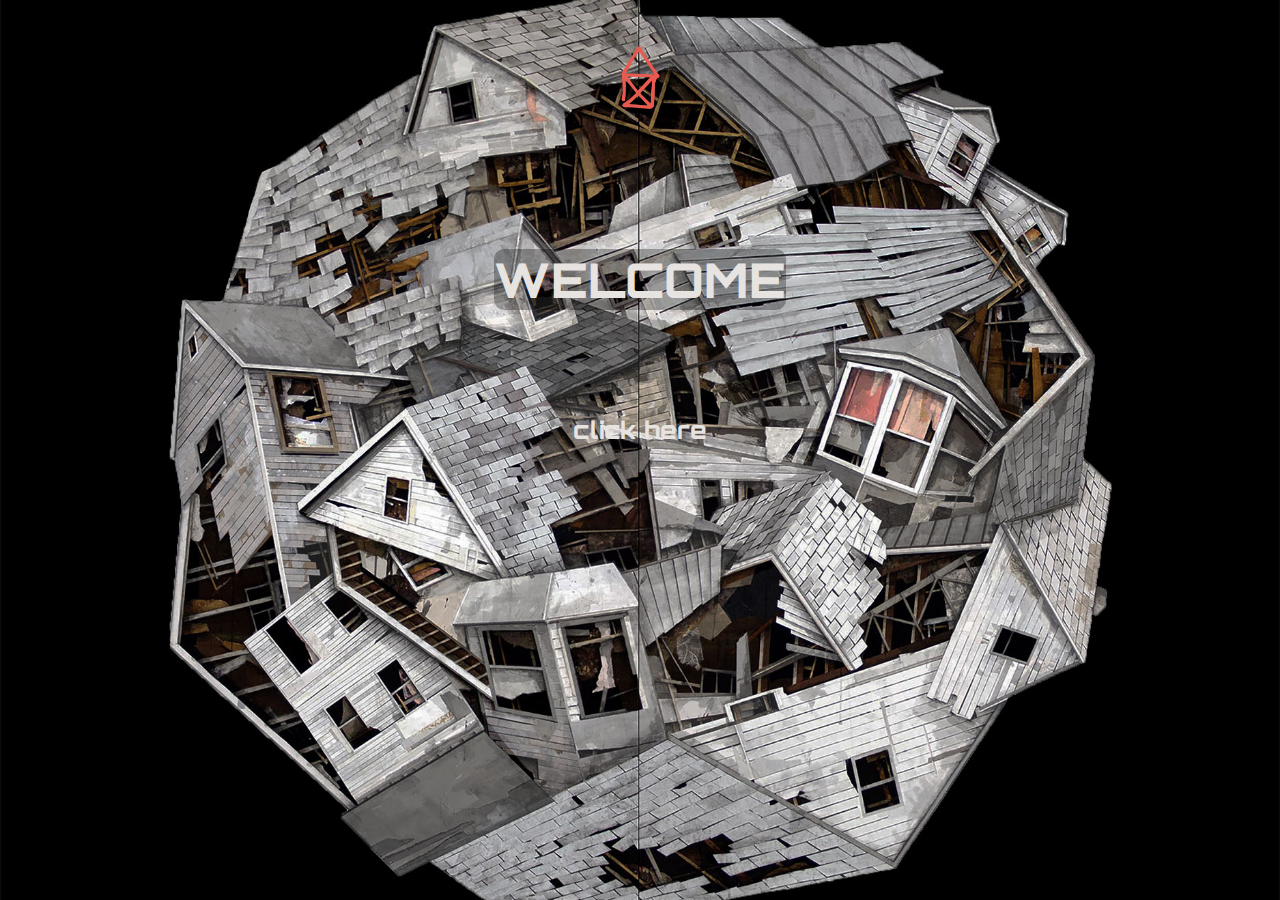
<file: index.html>
<!DOCTYPE html>
<html lang="fr">
	<head>
		<meta charset="UTF-8">
		<title>Welcome - Art & Design Gallery</title>
		<link rel="stylesheet" type="text/css" href="style.css">
		<link rel="icon" href="img/logo_home.png"> 
		<meta name="viewport" content="width=device-width, initial-scale=1.0">
	</head>
	<body class="page1">
		<header>
			<h1>aurian mathurin</h1>	
		</header>
		<main>
			<div class="home">
				<img src="img/logo_home.png" alt="home button">
			</div>
			<div class="name">
				<h2>Welcome</h2>
			</div>
			<nav class="nav">
				<a href="gallery.html">click here</a>
			</nav>
		</main>
		<footer>
			Nothing to see here 
		</footer>
	</body>
</html>
</file>
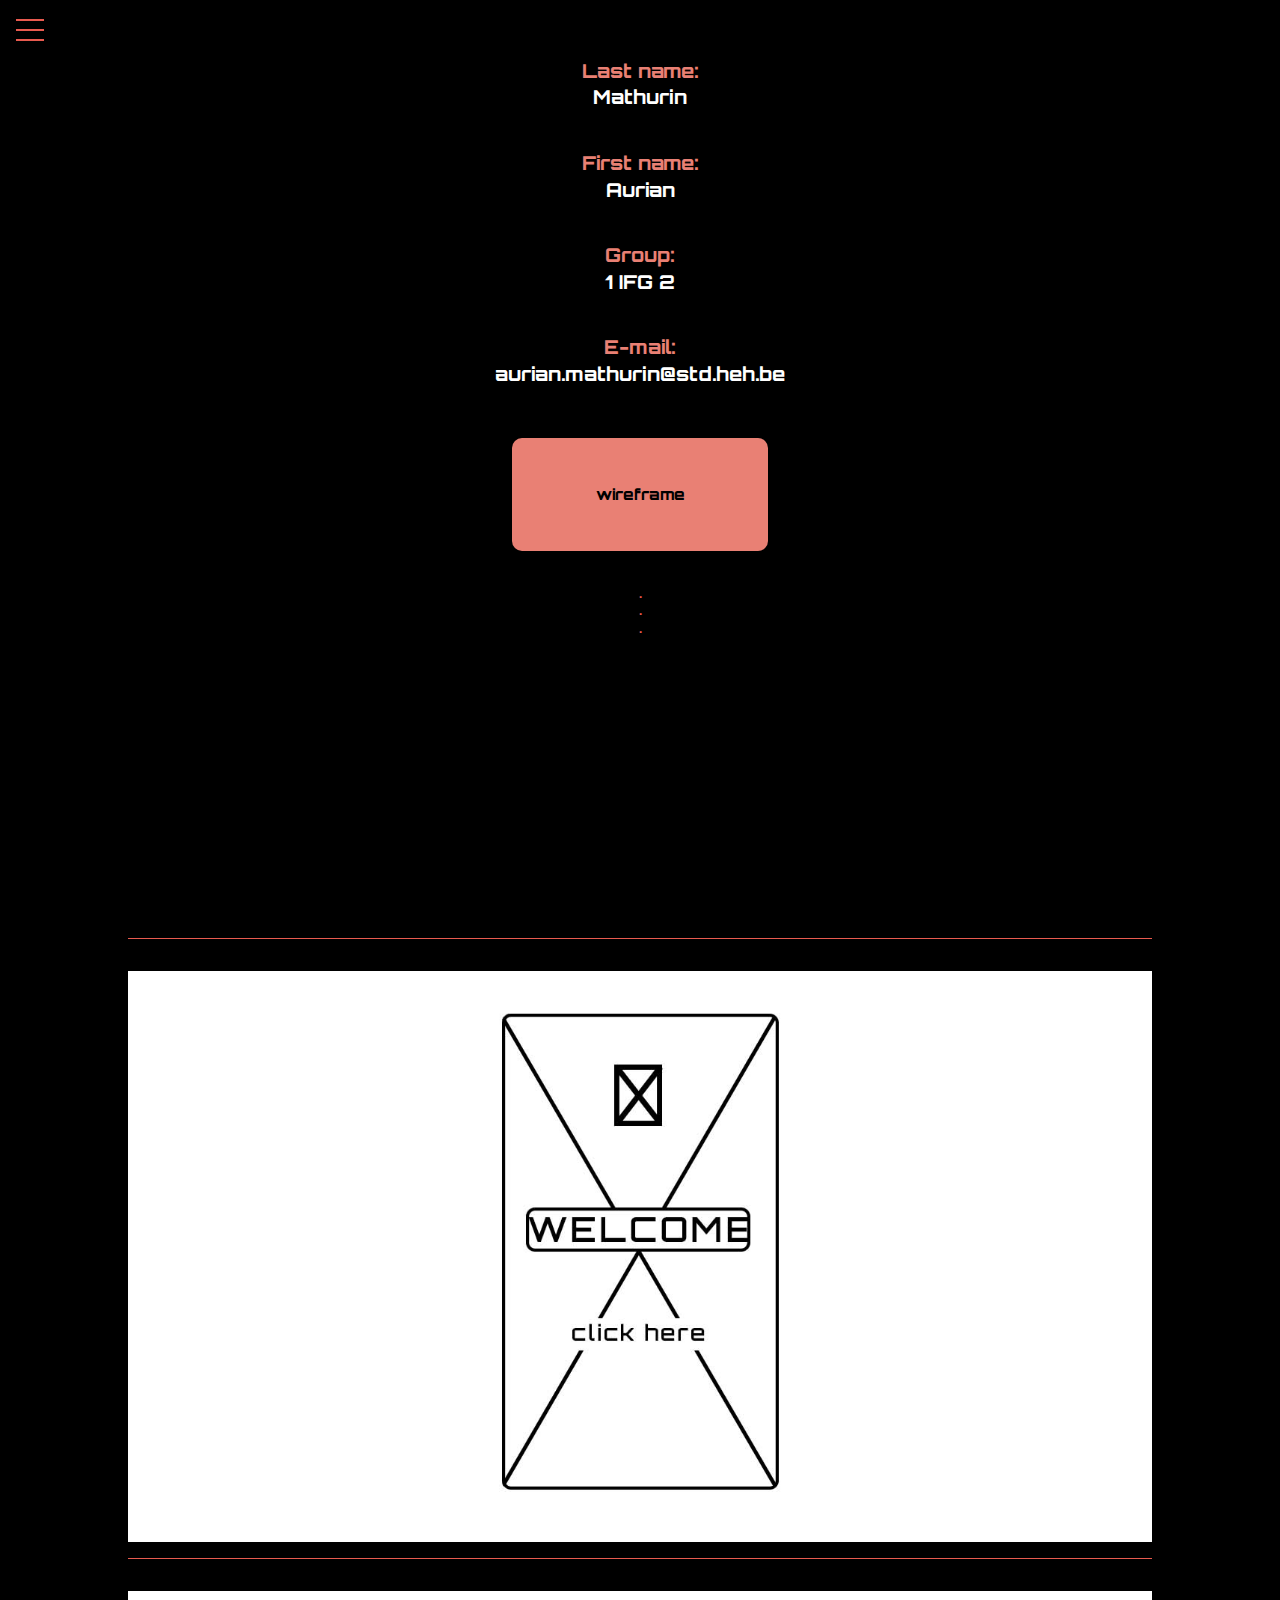
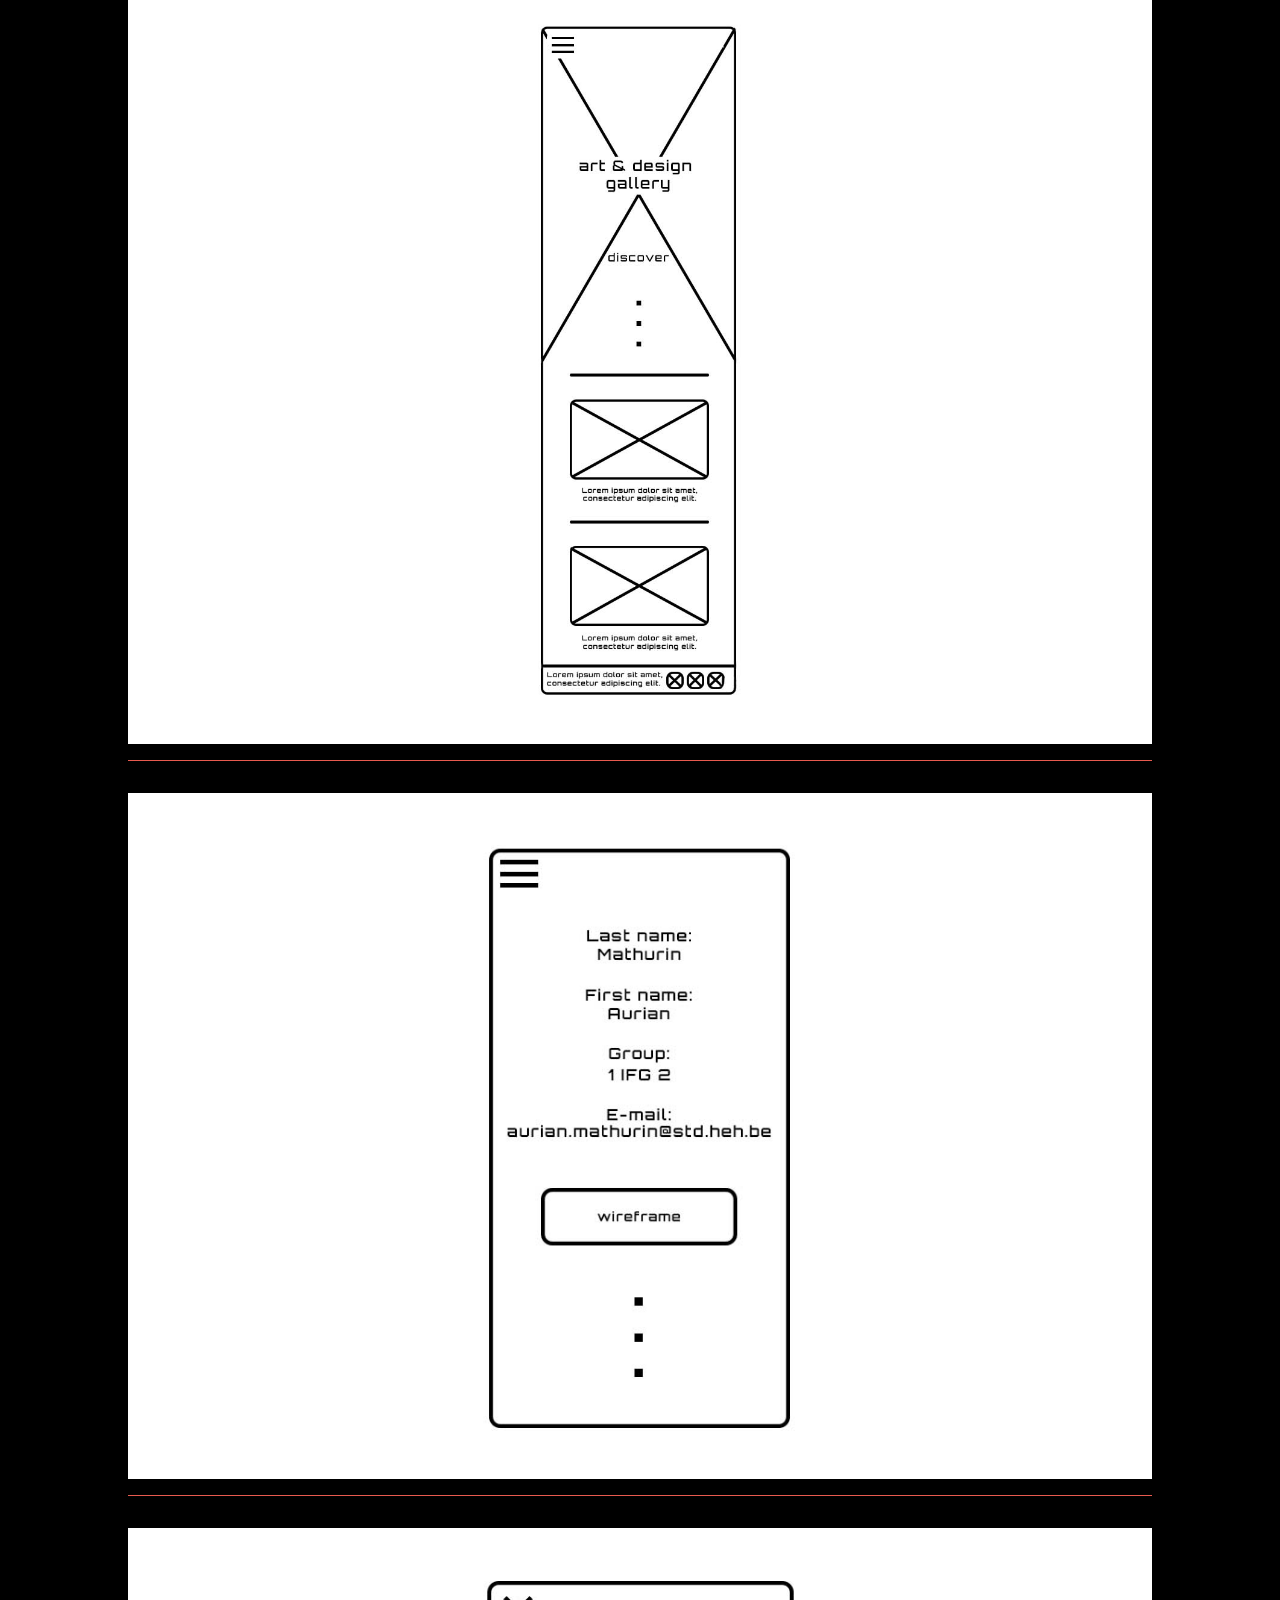
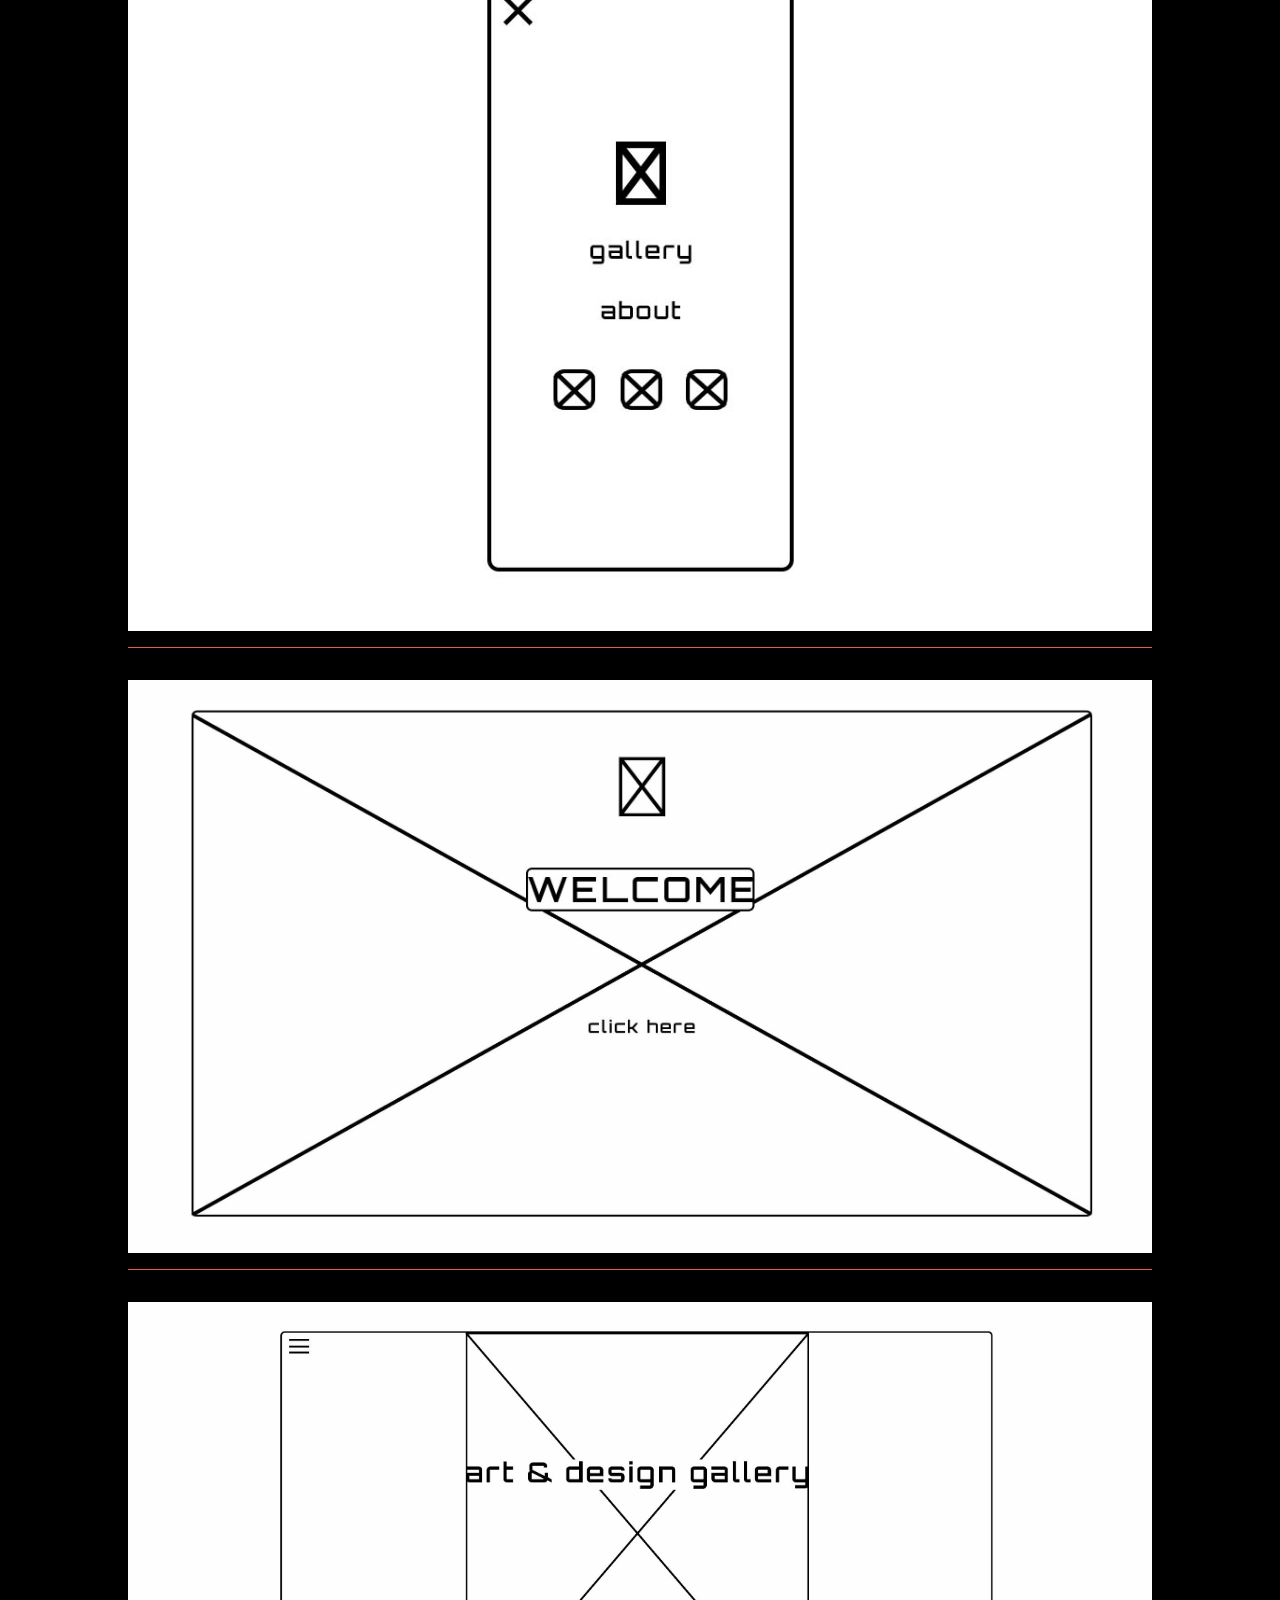
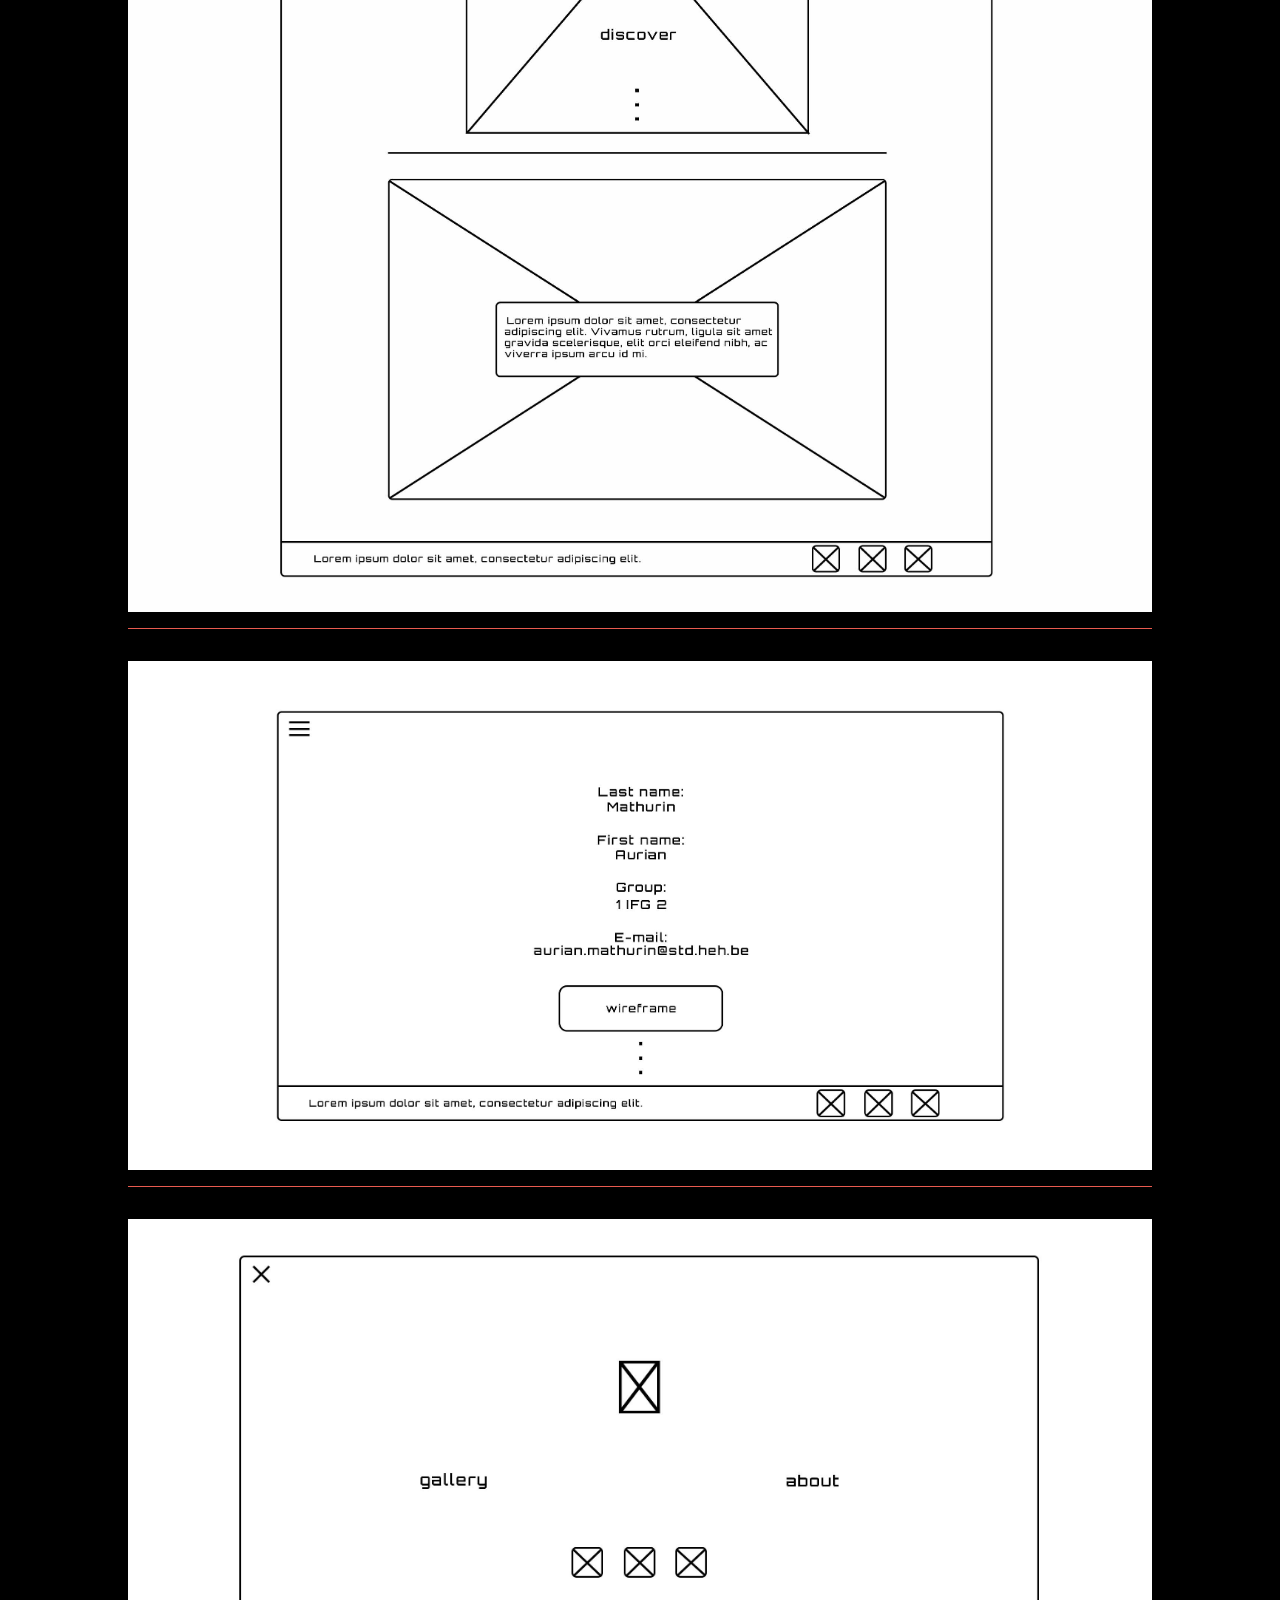
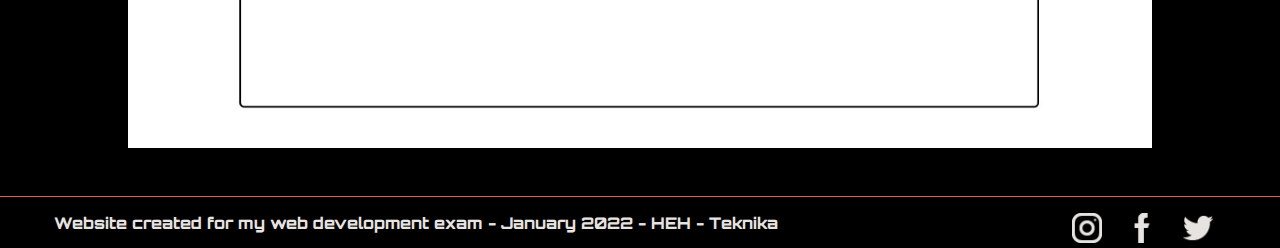
<file: about.html>
<!DOCTYPE html>
<html lang="fr">
	<head>
		<meta charset="UTF-8">
		<title>Gallery - Art & Design Gallery</title>
		<link rel="stylesheet" type="text/css" href="style.css">
		<link rel="icon" href="img/logo_home.png"> 
		<meta name="viewport" content="width=device-width, initial-scale=1.0">
	</head>
	<body class="page3">
		<header>
			<div class="menu-wrap">
				<input type="checkbox" class="toggler">
				<div class="hamburger"><div></div></div>
				<div class="menu">
					<div>
						<div>
							<ul>
								<li>
									<a href="index.html"><img src="img/logo_home.png" alt="menu logo"></a>
									<ul>
										<li><a href="gallery.html">gallery</a></li>
										<li><a href="about.html">about</a></li>
									</ul>
								</li>
							</ul>
							<div class="social">
								<a href="https://www.instagram.com/"><div class="instagram"><img src="img/instagram_hover.png" alt="lien vers instagram"></div></a>
								<a href="https://www.facebook.com/"><div class="facebook"><img src="img/facebook_hover.png" alt="lien vers facebook"></div></a>
								<a href="https://twitter.com/"><div class="twitter"><img src="img/twitter_hover.png" alt="lien vers twitter"></div></a>
							</div>
						</div>
					</div>
				</div>
			</div>
		</header>
		<main class="showcase">
			<div class="container showcase-inner">
				<h1>art & design gallery</h1>
				<p><span>Last name:</span> Mathurin</p>
				<p><span>First name:</span> Aurian</p>
				<p><span>Group:</span> 1 IFG 2</p>
				<p><span>E-mail:</span> aurian.mathurin@std.heh.be</p>
				<div class="button">
					<a href="#slt" class="btn">wireframe</a>
				</div>				
				<div class="points">
					<span id="point1">.</span>
					<span id="point2">.</span>
					<span id="point3">.</span>
				</div>
			</div>
			<div class="gallery">
				<div class="image1" id="slt">
					<img class="image" src="img/mobile_welcome.jpg" alt="Wireframe Mobile Welcome page">
					<div class="hover">
						<div class="text">
						<p>Mobile Version: Welcome Page</p>
						</div>
					</div>
				</div>
				<div class="image2">
					<img class="image" src="img/mobile_gallery.jpg" alt="Wireframe Mobile Gallery page">
					<div class="hover">
						<div class="text">
						<p>Mobile Version: Gallery Page</p>
						</div>
					</div>
				</div>
				<div class="image3">
					<img class="image" src="img/mobile_about.jpg" alt="Wireframe Mobile About page">
					<div class="hover">
						<div class="text">
						<p>Mobile Version: About Page</p>
						</div>
					</div>
				</div>
				<div class="image4">
					<img class="image" src="img/mobile_menu.jpg" alt="Wireframe Mobile Menu">
					<div class="hover">
						<div class="text">
						<p>Mobile Version: Menu</p>
						</div>
					</div>
				</div>
				<div class="image5">
					<img class="image" src="img/pc_welcome.jpg" alt="Wireframe Pc Welcome page">
					<div class="hover">
						<div class="text">
						<p>Desktop Version: Welcome Page</p>
						</div>
					</div>
				</div>
				<div class="image6">
					<img class="image" src="img/pc_gallery.jpg" alt="Wireframe Pc Gallery page">
					<div class="hover">
						<div class="text">
						<p>Desktop Version: Gallery page</p>
						</div>
					</div>
				</div>
				<div class="image7">
					<img class="image" src="img/pc_about.jpg" alt="Wireframe Pc About page">
						<div class="hover">
							<div class="text">
							<p>Desktop Version: About page</p>
							</div>
						</div>
					</div>
				<div class="image8">
					<img class="image" src="img/pc_menu.jpg" alt="Wireframe Pc Menu">
						<div class="hover">
							<div class="text">
							<p>Desktop Version: Menu</p>
							</div>
						</div>
					</div>
				</div>
			</div>
		</main>
		<footer>
			<div class="social">
				<a href="https://www.instagram.com/"><img src="img/instagram.png" alt="logo instagram"></a>
				<a href="https://www.facebook.com/"><img src="img/facebook.png" alt="logo facebook"></a>
				<a href="https://twitter.com/"><img src="img/twitter.png" alt="logo twitter"></a>
			</div>
			<p>Website created for my web development exam - January 2022 - HEH - Teknika</p>
		</footer>
	</body>
</html>
</file>
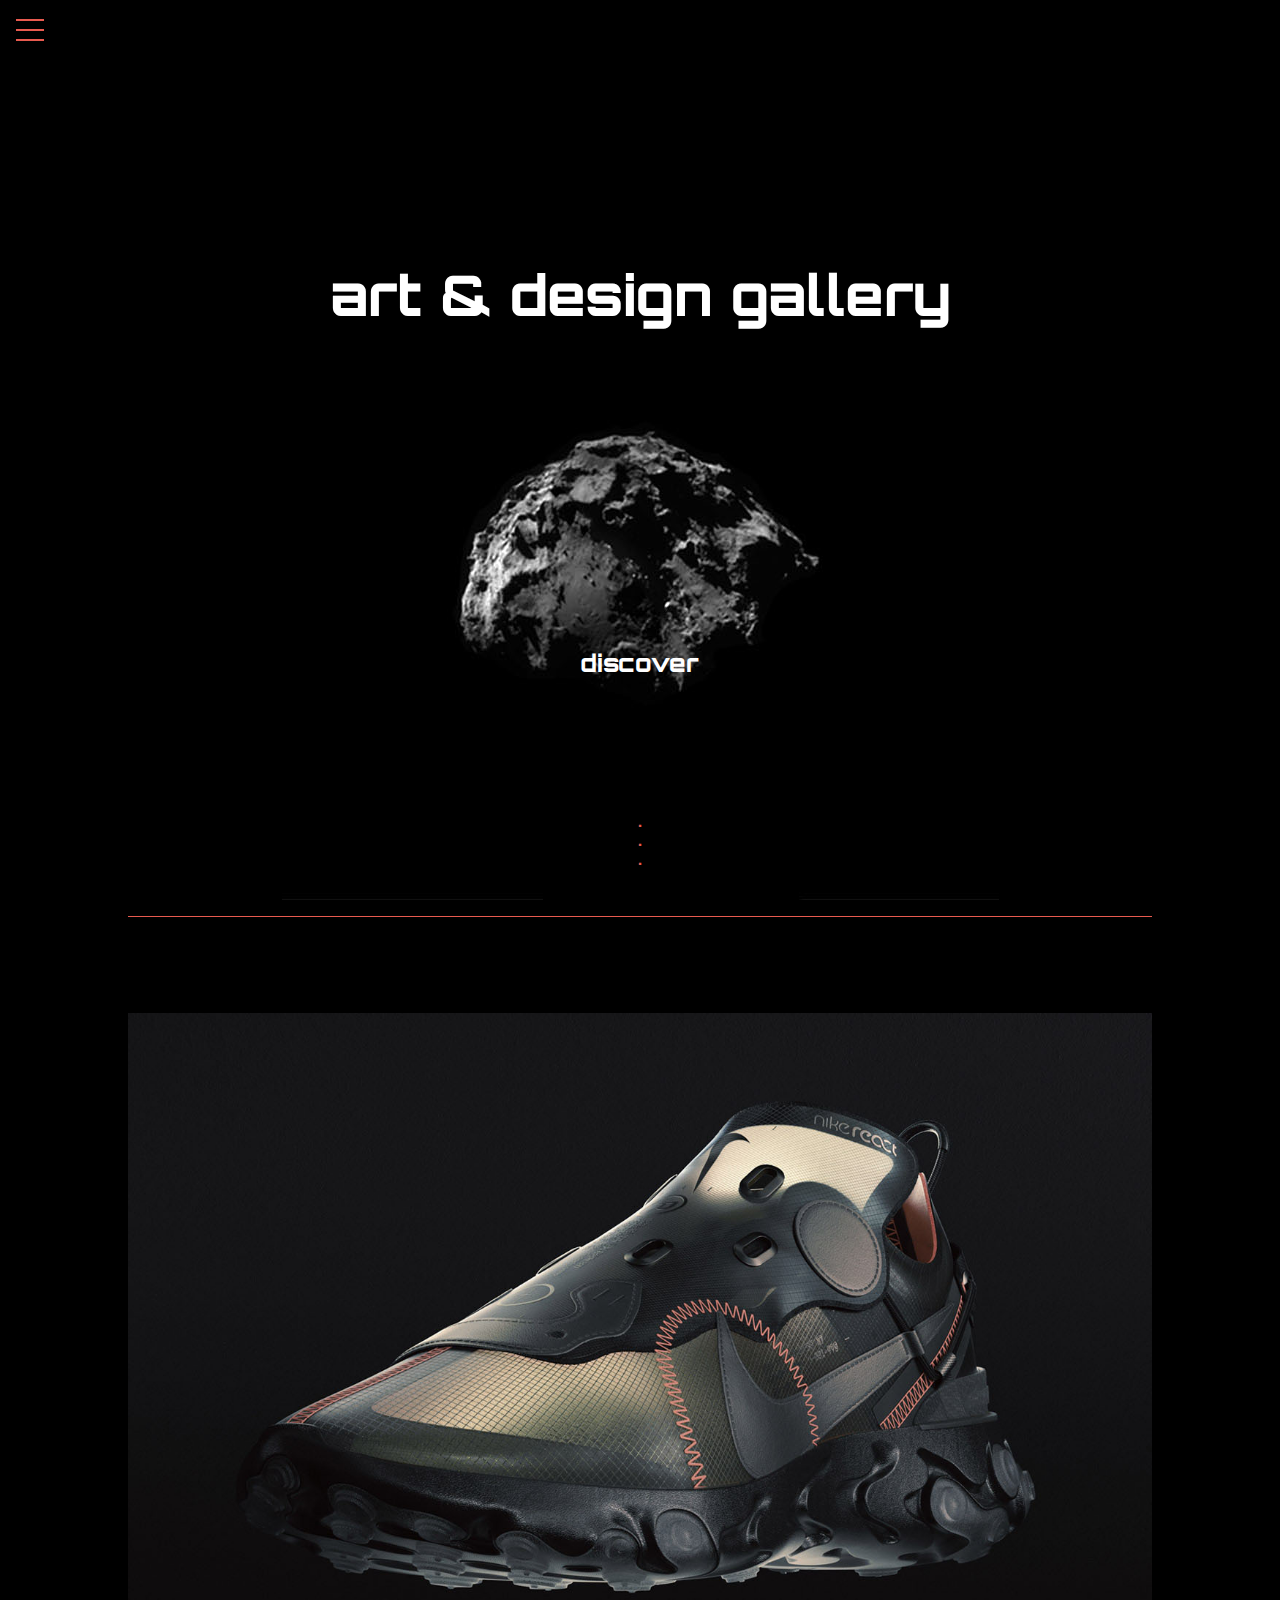
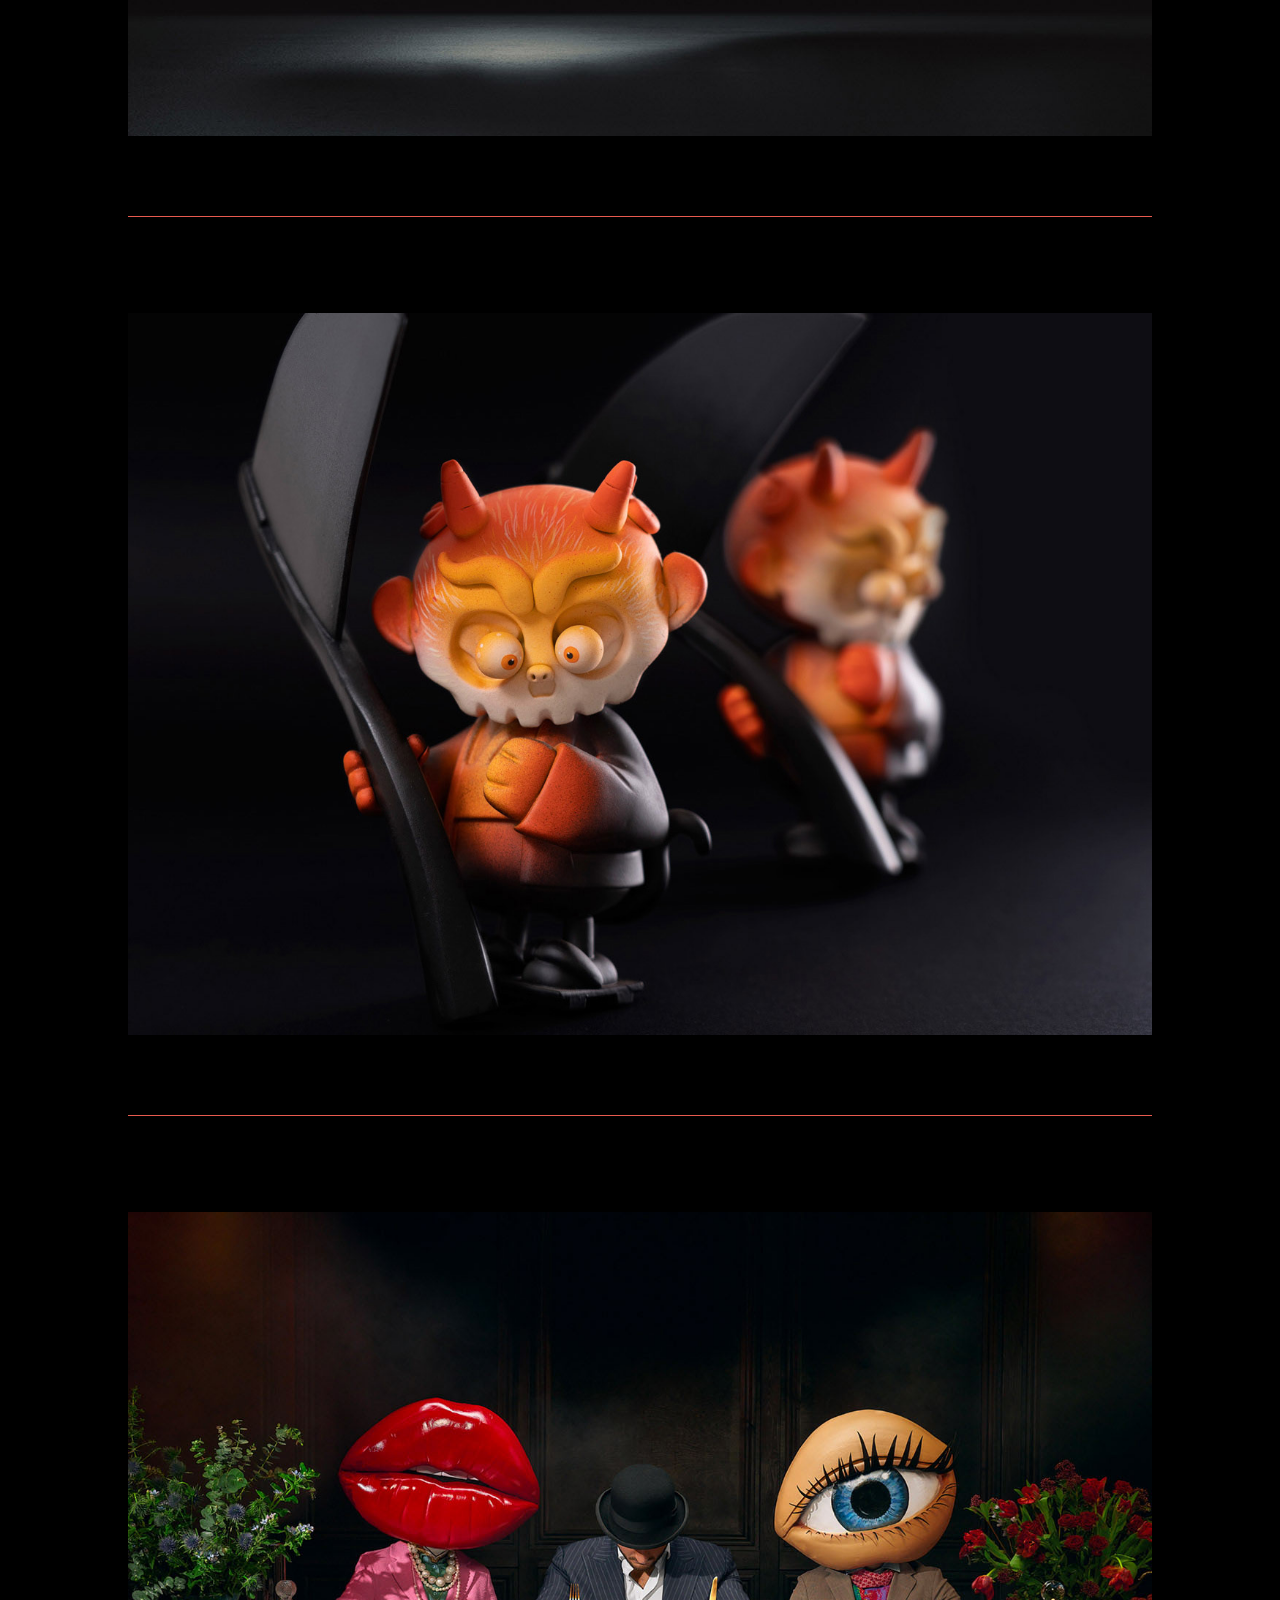
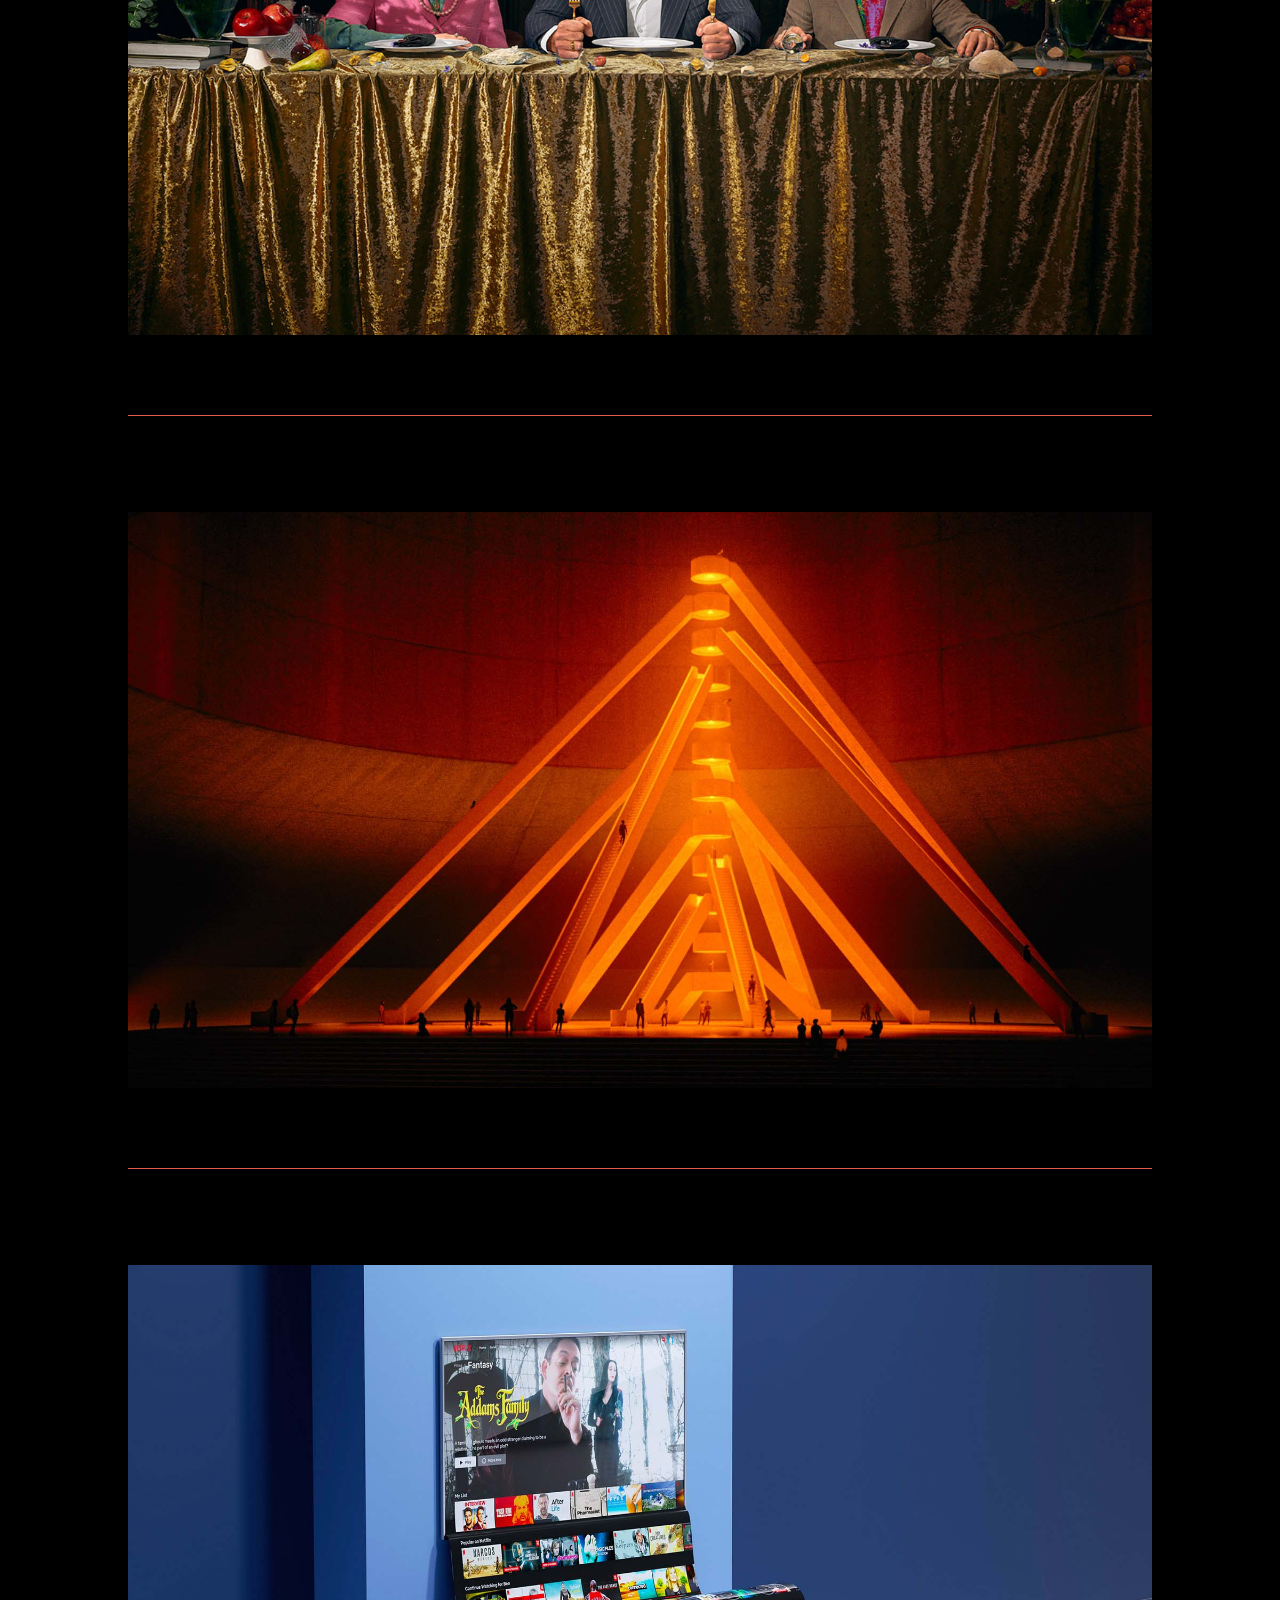
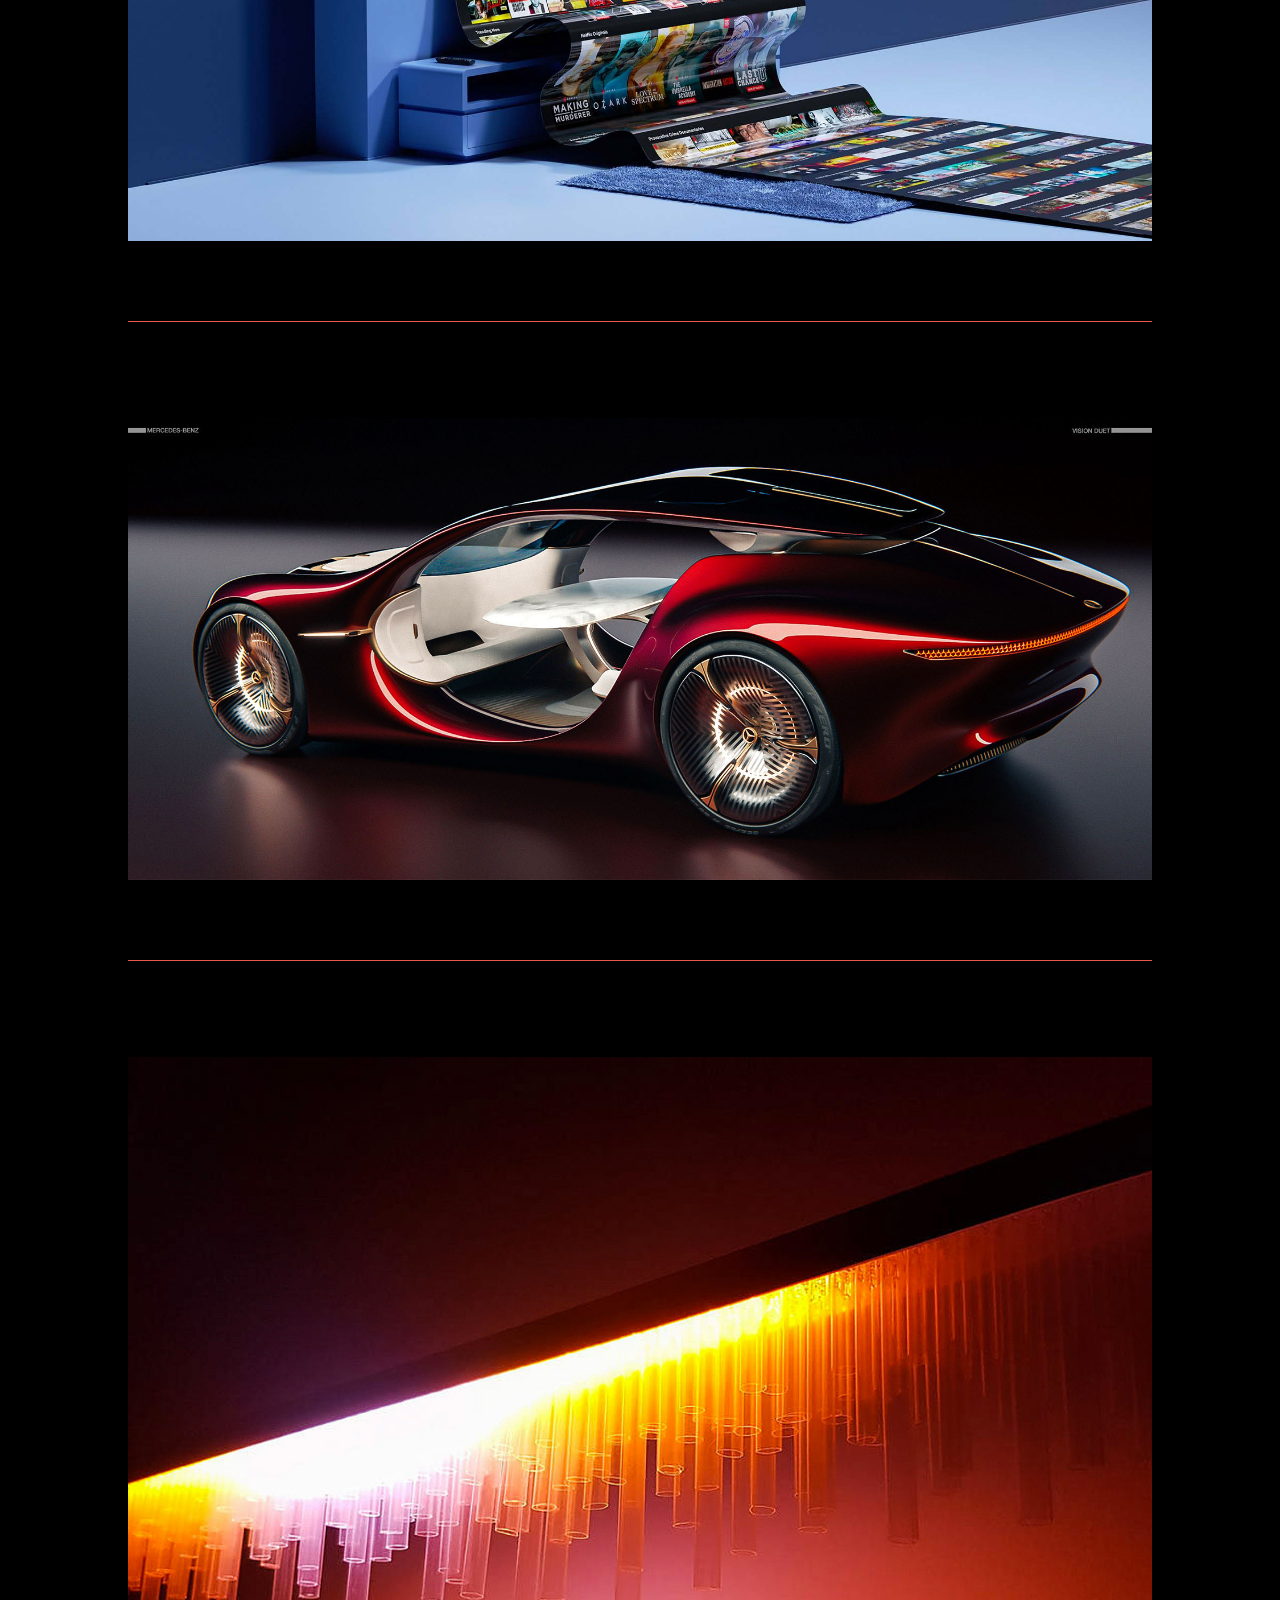
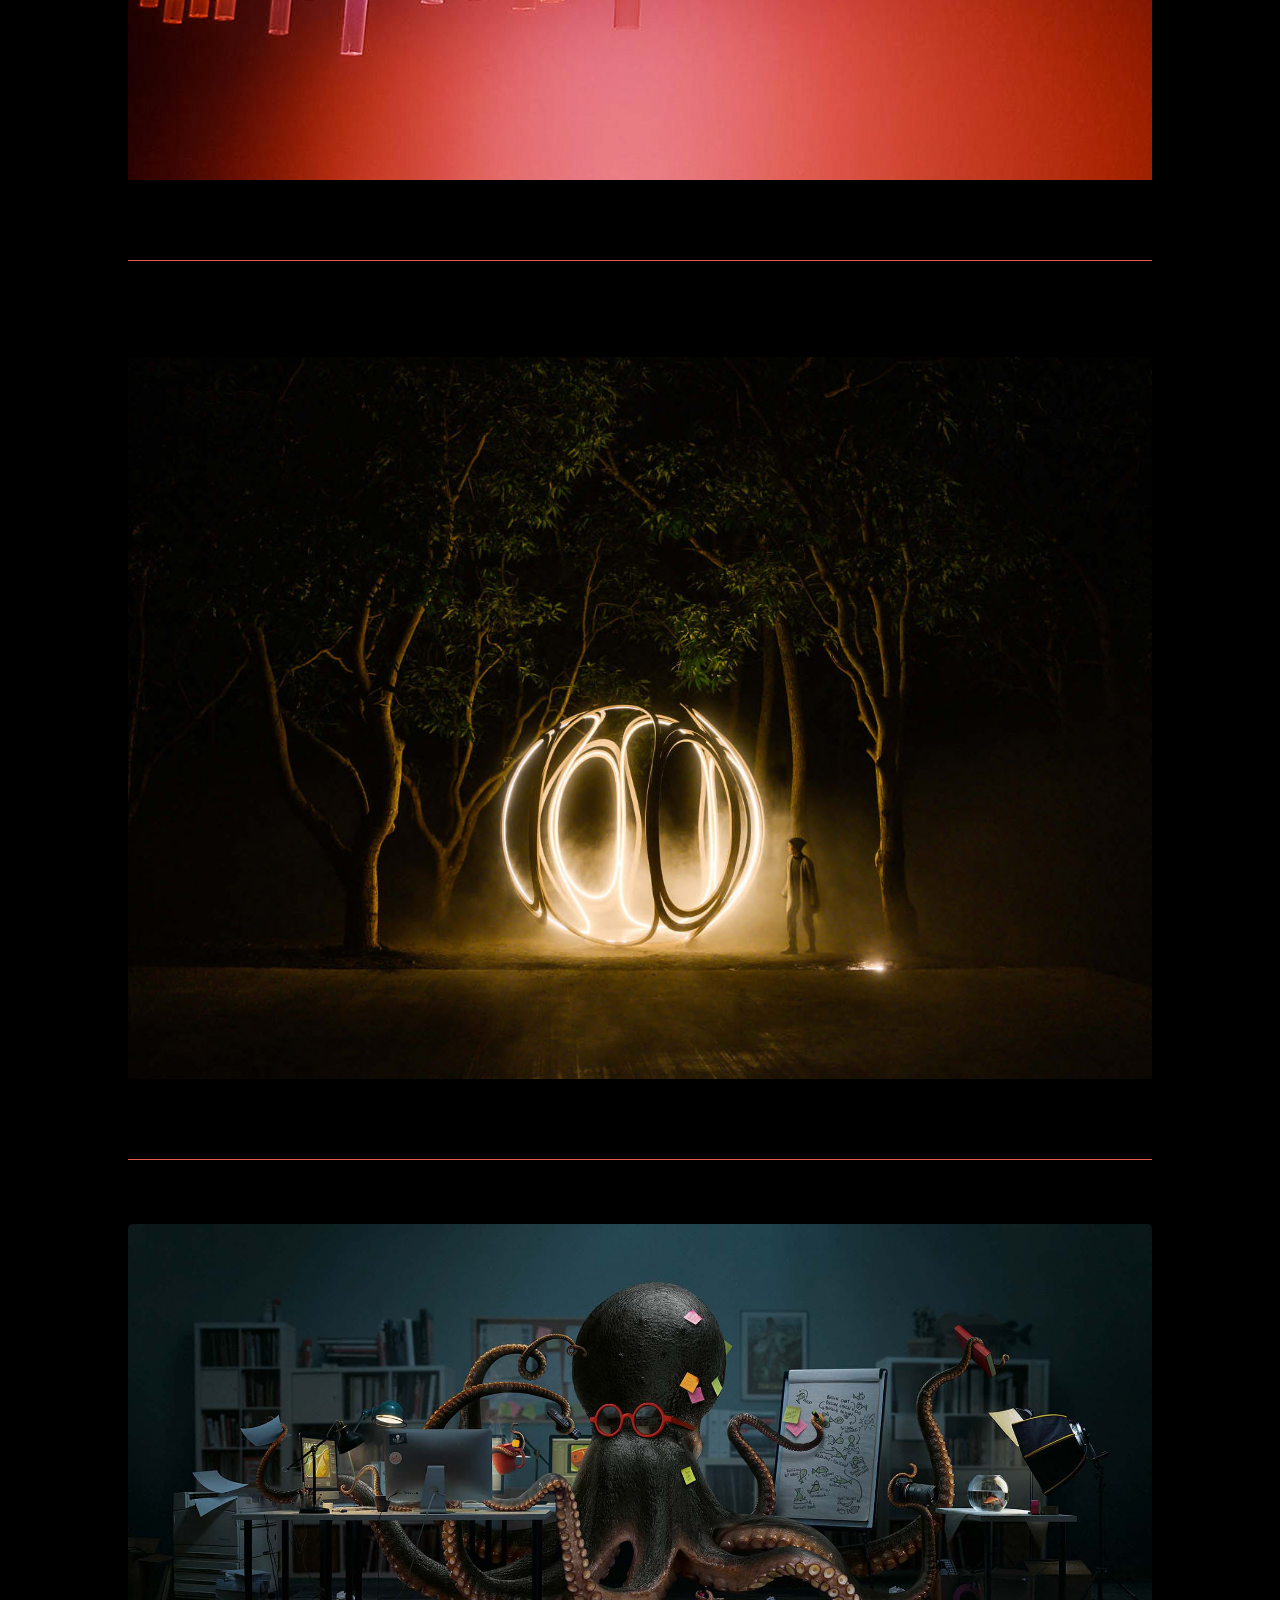
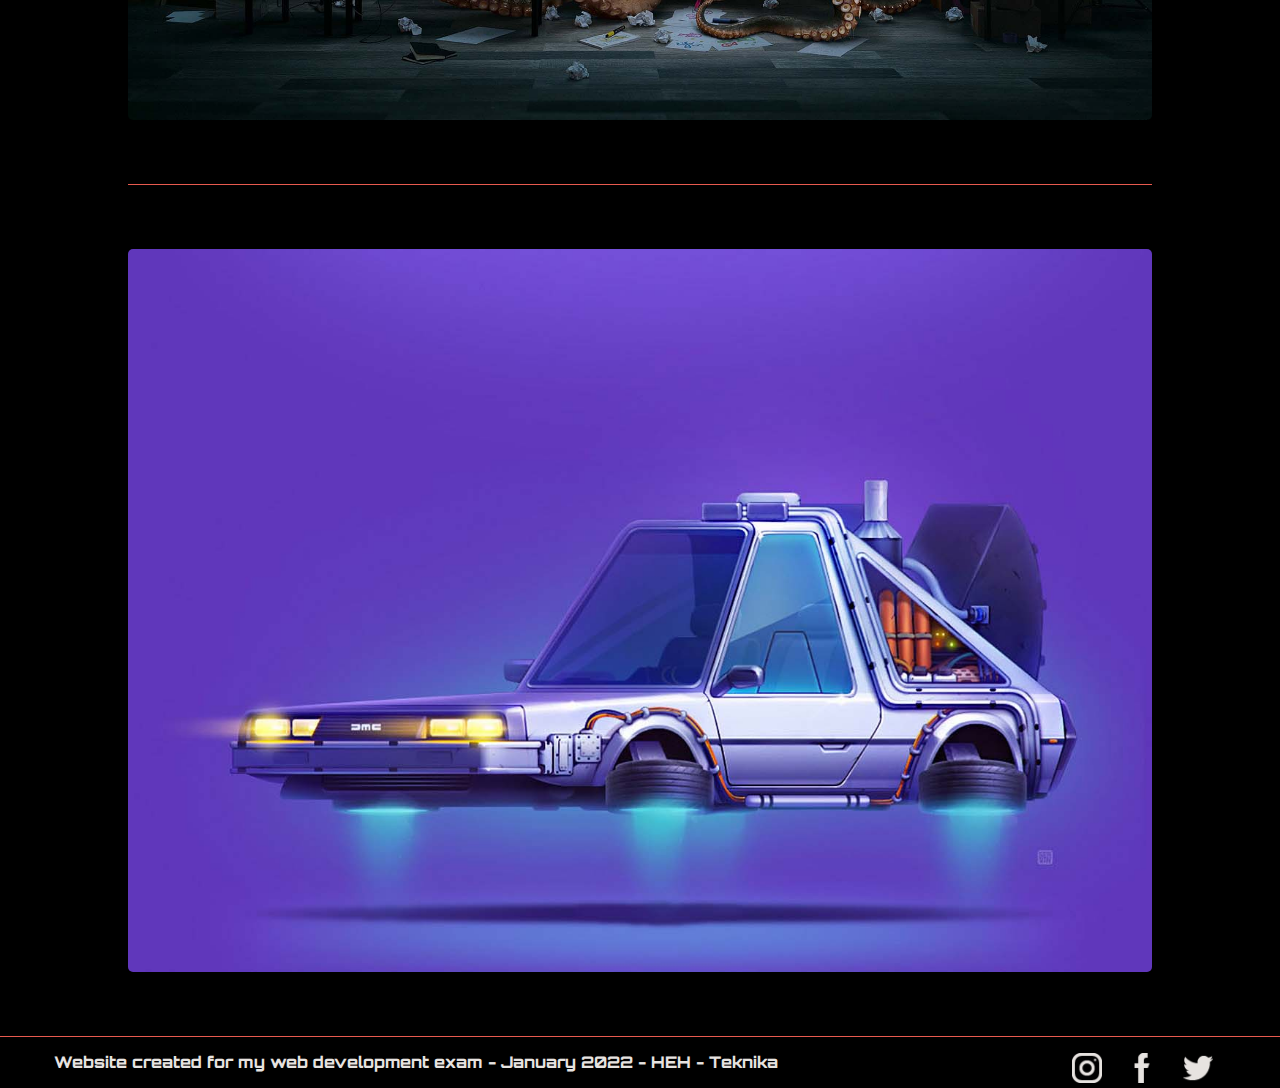
<file: gallery.html>
<!DOCTYPE html>
<html lang="fr">
	<head>
		<meta charset="UTF-8">
		<title>Gallery - Art & Design Gallery</title>
		<link rel="stylesheet" type="text/css" href="style.css">
		<link rel="icon" href="img/logo_home.png"> 
		<meta name="viewport" content="width=device-width, initial-scale=1.0">
	</head>
	<body class="page2">
		<header>
			<div class="menu-wrap">
				<input type="checkbox" class="toggler">
				<div class="hamburger"><div></div></div>
				<div class="menu">
					<div>
						<div>
							<ul>
								<li>
									<a href="index.html"><img src="img/logo_home.png" alt="menu logo"></a>
									<ul>
										<li><a href="gallery.html">gallery</a></li>
										<li><a href="about.html">about</a></li>
									</ul>
								</li>
							</ul>
							<div class="social">
								<a href="https://www.instagram.com/"><div class="instagram"><img src="img/instagram_hover.png" alt="lien vers instagram"></div></a>
								<a href="https://www.facebook.com/"><div class="facebook"><img src="img/facebook_hover.png" alt="lien vers facebook"></div></a>
								<a href="https://twitter.com/"><div class="twitter"><img src="img/twitter_hover.png" alt="lien vers twitter"></div></a>
							</div>
						</div>
					</div>
				</div>
			</div>
		</header>
		<main class="showcase">
			<div class="container showcase-inner">
				<h1>art & design gallery</h1>
				<p></p>
				<div class="button">
					<a href="#img1" class="btn">discover</a>
				</div>				
				<div class="points">
					<span id="point1">.</span>
					<span id="point2">.</span>
					<span id="point3">.</span>
				</div>
			</div>
			<div class="gallery">
				<div class="image1" id="img1">
					<img class="image" src="img/nike.jpg" alt="Nike shoes image">
					<div class="hover">
						<div class="text">
						<p>Nike React by Tim Zarki</p>
						</div>
					</div>
				</div>
				<div class="image2">
					<img class="image" src="img/toy.jpg" alt="Toy art image">
					<div class="hover">
						<div class="text">
						<p>New Art Toys by Mr. Mitote</p>
						</div>
					</div>
				</div>
				<div class="image3">
					<img class="image" src="img/photography.jpg" alt="Photography art">
					<div class="hover">
						<div class="text">
						<p>Photography & Art Direction by Vasiliy Shvetsov</p>
						</div>
					</div>
				</div>
				<div class="image4">
					<img class="image" src="img/pyramid.jpg" alt="Pyramid concept photography">
					<div class="hover">
						<div class="text">
						<p>Pyramid: Experimental Photography by Ihsu Yoon</p>
						</div>
					</div>
				</div>
				<div class="image5">
					<img class="image" src="img/netflix.jpg" alt="Man Artwork Photography">
					<div class="hover">
						<div class="text">
						<p>Never Ending Content: Digital Art by Ben Fearnley</p>
						</div>
					</div>
				</div>
				<div class="image6">
					<img class="image" src="img/mercedes.jpg" alt="Mercedes Concept Car">
					<div class="hover">
						<div class="text">
						<p>Mercedes-Benz Vision Duet Concept by Lujie Huang</p>
						</div>
					</div>
				</div>
				<div class="image7">
					<img class="image" src="img/lamp.jpg" alt="Lamp concept">
						<div class="hover">
							<div class="text">
							<p>Earthquake Lamp by Parse Error</p>
							</div>
						</div>
					</div>
				<div class="image8">
					<img class="image" src="img/glow.jpg" alt="Art Installation">
						<div class="hover">
							<div class="text">
							<p>The Search of the Glow: Art Installation by ling-Li Tseng</p>
							</div>
						</div>
					</div>
				</div>
				<div class="image9">
				<img class="image" src="img/octopus.jpg" alt="Octopus illustration">
						<div class="hover">
							<div class="text">
							<p>Whimsical Digital Creations by Jean-Charles Debroize</p>
							</div>
						</div>
					</div>
				</div>
				<div class="image10">
				<img class="image" src="img/delorean.jpg" alt="Delorean illustration">
						<div class="hover">
							<div class="text">
							<p>Iconic Vehicules: Illustrations by Servin Seidaliev</p>
							</div>
						</div>
					</div>
				</div>
				<div class="image11">
				</div>
			</div>
		</main>
		<footer>
			<div class="social">
				<a href="https://www.instagram.com/"><img src="img/instagram.png" alt="logo instagram"></a>
				<a href="https://www.facebook.com/"><img src="img/facebook.png" alt="logo facebook"></a>
				<a href="https://twitter.com/"><img src="img/twitter.png" alt="logo twitter"></a>
			</div>
			<p>Website created for my web development exam - January 2022 - HEH - Teknika</p>
		</footer>
	</body>
</html>
</file>
<file: style.css>
@font-face {
	font-family:"orbitron";
	src: url("font/Orbitron/Orbitron-ExtraBold.ttf");
}

:root{
	--color-gris:#e7e3e0;
	--color-gris-fonce:#8e8d8a;
	--color-rouge-fonce:#e85a4f;
	--color-brun:#735b37;
	--color-brun-clair:#d8c3a5;
	--color-beige:#eae7dc;
	--color-rouge-clair:#e98074;
	--menu-speed:0.5s;
	--color-rose:#e25fc9;
}

html {
	height:100%;
	margin:0;
	padding:0;
	scroll-behavior: smooth;
}

body.page1 {
	font-family:"orbitron","Calibri",sans-serif;
	background-color:#000000;
	margin:0;
	overflow:hidden;
}

.page1 h1 {
	display:none;
}

.page1 main {
	min-height:100vh;
	display:flex;
	flex-direction:column;
	align-items:center;
	background:url(img/background_image.jpg) center no-repeat;
	background-size:125vh;
}

.home img {
	width:65px;
	margin:5vh 0;
}

.name h2 {
	background:rgba(0,0,0,0.3);
	border-radius:10px;
	color:var(--color-gris);
	text-transform:uppercase;
	font-size:3em;
	font-weight:bold;
	margin:10vh 0;
}

.page1 main nav ul {
	margin-top:8vh;
	width:70vw;
	height:30vh;
	padding:0;
	transform:scale(1.1);
}

.page1 main nav ul li {
	list-style:none;
}

.page1 main nav a{
	text-decoration:none;
	color:var(--color-gris);
	padding:15px;
	display:block;
	text-align:center;
	font-size:1.5em;
	font-weight:bold;
}

.page1 main nav a:visited {
	color:#ffffff;
}

.page1 main nav a:hover {
	color:var(--color-rouge-clair);
	transform:scale(1.1);
	transition: all 0.2s ease-in;
}

.page1 main nav a:active {
	color:var(--color-rouge-fonce);
}

.page1 footer {
	display:none;
}

.home_logo img {
	width:65px;
}

.page2 {
	font-family:"orbitron","Calibri",sans-serif;
	line-height:1.4;
	margin:0;
	padding:0;
}

.page2 * {
	box-sizing:border-box;
	margin:0;
	padding:0;
}

.page2 .menu-wrap {
	position:fixed;
	top:0;
	left:0;
	z-index:1;
}

.page2 .menu-wrap .toggler {
	position:absolute;
	top:0;
	left:0;
	z-index:2;
	cursor:pointer;
	width:50px;
	height:50px;
	opacity:0;
}

.page2 .menu-wrap .hamburger {
	position:absolute;
	top:0;
	left:0;
	z-index:1;
	width:60px;
	height:60px;
	padding:1em;
	display:flex;
	align-items:center;
	justify-content:center;
}

/* Ligne du Menu Hamburger */

.page2 .menu-wrap .hamburger > div {
	position:relative;
	width:100%;
	height:2px;
	background-color:var(--color-rouge-fonce);
	display:flex;
	align-items:center;
	justify-content:center;
	transition: all 0.4s ease;
}

/* Lignes Top et Bottom */

.page2 .menu-wrap .hamburger > div:before,
.page2 .menu-wrap .hamburger > div:after {
	content:"";
	position:absolute;
	z-index:1;
	top:-10px;
	width:100%;
	height:2px;
	background:inherit;
}

/* Déplace la ligne vers le bas */

.page2 .menu-wrap .hamburger > div:after {
	top:10px;
}

/* Toggler animate */

.page2 .menu-wrap .toggler:checked + .hamburger > div {
	transform: rotate(135deg);
}

/* Mettre les lignes en X */

.page2 .menu-wrap .toggler:checked + .hamburger > div:before,
.page2 .menu-wrap .toggler:checked + .hamburger > div:after {
	top:0;
	transform: rotate(90deg);
}

/* Tourner en hover quand sélectionné */

.page2 .menu-wrap .toggler:checked:hover + .hamburger > div {
	transform: rotate(225deg);
}

/* Montrer le menu */

.page2 .menu-wrap .toggler:checked ~ .menu {
	visibility:visible;
}

.page2 .menu-wrap .toggler:checked ~ .menu > div {
	transform:scale(1);
	transition-duration:var(--menu-speed);
}

.page2 .menu-wrap .toggler:checked ~ .menu > div > div {
	opacity:1;
	transition: opacity 0.2s ease;
}

.page2 .menu-wrap .menu {
	position:fixed;
	top:0;
	left:0;
	width:100%;
	height:100%;
	visibility: hidden;
	overflow:hidden;
	display:flex;
	align-items:center;
	justify-content:center;
}


.page2 .menu-wrap .menu > div {
	background:#000000;
	border-radius:50%;
	width:500vw;
	height:500vw;
	display:flex;
	flex:none;
	align-items:center;
	justify-content:center;
	transform:scale(0);
	transition: all 0.2s ease;
}

.page2 .menu-wrap .menu > div > div {
	text-align:center;
	max-width:90vw;
	max-height:100vh;
	opacity: 0;
	transition: opacity 0.2s ease;
} 


.page2 .menu-wrap .menu > div > div > ul > li > ul > li {
	list-style:none;
	color:var(--color-gris);
	font-size:1.5em;
	padding:1em;
	width:70vw;
}

.page2 .menu-wrap .menu > div > div > ul > li > ul > li > a {
	color:inherit;
	text-decoration:none;
	transition: color 0.2s ease;
	height:30vh;
}

.page2 .menu-wrap .menu > div > div > ul > li > ul > li > a:hover {
	color:var(--color-rouge-clair);
	transform:scale(1.1);
	transition: all 0.2s ease-in;
}

.page2 .menu-wrap .menu > div > div > ul > li > ul > li > a:active {
	color:var(--color-rouge-fonce);
}

.page2 .menu-wrap .menu > div > div > ul > li > a > img {
	width:60px;
}

.page2 .menu-wrap .menu > div > div > ul > li > a > img:hover {
	position:relative;
	transform:rotate(360deg);
	transition: transform 0.65s ease;
}

.page2 .social {
	margin-top:1em; 
	display:flex;
	flex-direction:row;
	justify-content:center;
}

.page2 .social a {
	height:100%;
}

.page2 .social a img {
	width:30px;
	margin:1em;
}

.page2 .instagram:hover {
	transform:rotate(-20deg);
	transition:transform 0.4s ease;
}

.page2 .facebook:hover {
	transform:scale(1.1);
	transition:transform 0.4s ease;
}

.page2 .twitter:hover {
	transform:rotate(20deg);
	transition:transform 0.4s ease;
}

.button {
	width:50vw;
}

.page2 span {
	color:#ffffff;
	margin:-0.2vh 0 -0.2vh 0;
}

.points {
	display:flex;
	flex-direction:column;
	margin-top:3vh;
}

.gallery {
	width:100%;
	display:flex;
	justify-content:center;
	flex-direction:column;
	align-items:center;
}

.image1 {
	width:80%;
	display:flex;
	justify-content:center;
	flex-direction:column;
	padding:4em 0 4em 0;
	border-top:solid var(--color-rouge-fonce) 1px;
}

.image1 .image {
	width:100%;
	padding:2em 0 1em 0;
}

.image1 img {
	width:100vw;
	border-radius:5px;
	opacity:1;
}

.image1 .hover p {
	text-align:center;
	font-size:0.8em;
	padding-top:1em;
}

.image2 {
	width:80%;
	display:flex;
	justify-content:center;
	flex-direction:column;
	padding:4em 0 4em 0;
	border-top:solid var(--color-rouge-fonce) 1px;
}

.image2 .image {
	width:100%;
	padding:2em 0 1em 0;
}

.image2 img {
	width:100vw;
	border-radius:5px;
	opacity:1;
}

.image2 .hover p {
	text-align:center;
	font-size:0.8em;
	padding-top:1em;
}

.image3 {
	width:80%;
	display:flex;
	justify-content:center;
	flex-direction:column;
	padding:4em 0 4em 0;
	border-top:solid var(--color-rouge-fonce) 1px;
}

.image3 .image {
	width:100%;
	padding:2em 0 1em 0;
}

.image3 img {
	width:100vw;
	border-radius:5px;
	opacity:1;
}

.image3 .hover p {
	text-align:center;
	font-size:0.8em;
	padding-top:1em;
}


.image4 {
	width:80%;
	display:flex;
	justify-content:center;
	flex-direction:column;
	padding:4em 0 4em 0;
	border-top:solid var(--color-rouge-fonce) 1px;
}

.image4 .image {
	width:100%;
	padding:2em 0 1em 0;
}

.image4 img {
	width:100vw;
	border-radius:5px;
	opacity:1;
}

.image4 .hover p {
	text-align:center;
	font-size:0.8em;
	padding-top:1em;
}


.image5 {
	width:80%;
	display:flex;
	justify-content:center;
	flex-direction:column;
	padding:4em 0 4em 0;
	border-top:solid var(--color-rouge-fonce) 1px;
}

.image5 .image {
	width:100%;
	padding:2em 0 1em 0;
}

.image5 img {
	width:100vw;
	border-radius:5px;
	opacity:1;
}

.image5 .hover p {
	text-align:center;
	font-size:0.8em;
	padding-top:1em;
}

.image6 {
	width:80%;
	display:flex;
	justify-content:center;
	flex-direction:column;
	padding:4em 0 4em 0;
	border-top:solid var(--color-rouge-fonce) 1px;
}

.image6 .image {
	width:100%;
	padding:2em 0 1em 0;
}

.image6 img {
	width:100vw;
	border-radius:5px;
	opacity:1;
}

.image6 .hover p {
	text-align:center;
	font-size:0.8em;
	padding-top:1em;
}

.image7 {
	width:80%;
	display:flex;
	justify-content:center;
	flex-direction:column;
	padding:4em 0 4em 0;
	border-top:solid var(--color-rouge-fonce) 1px;
}

.image7 .image {
	width:100%;
	padding:2em 0 1em 0;
}

.image7 img {
	width:100vw;
	border-radius:5px;
	opacity:1;
}

.image7 .hover p {
	text-align:center;
	font-size:0.8em;
	padding-top:1em;
}

.image8 {
	width:80%;
	display:flex;
	justify-content:center;
	flex-direction:column;
	padding:4em 0 4em 0;
	border-top:solid var(--color-rouge-fonce) 1px;
}

.image8 .image {
	width:100%;
	padding:2em 0 1em 0;
}

.image8 img {
	width:100vw;
	border-radius:5px;
	opacity:1;
}

.image8 .hover p {
	text-align:center;
	font-size:0.8em;
	padding-top:1em;
}

.image9 {
	width:80%;
	display:flex;
	justify-content:center;
	flex-direction:column;
	padding:4em 0 4em 0;
	border-top:solid var(--color-rouge-fonce) 1px;
}

.image9 .image {
	width:100%;
}

.image9 img {
	width:100vw;
	border-radius:5px;
	opacity:1;
}

.image9 .hover p {
	text-align:center;
	font-size:0.8em;
	padding-top:1em;
}

.image10 {
	width:80%;
	display:flex;
	justify-content:center;
	flex-direction:column;
	padding:4em 0 4em 0;
	border-top:solid var(--color-rouge-fonce) 1px;
}

.image10 .image {
	width:100%;
}

.image10 img {
	width:100vw;
	border-radius:5px;
	opacity:1;
}

.image10 .hover p {
	text-align:center;
	font-size:0.8em;
	padding-top:1em;
}

.page3 {
	margin:0;
	padding:0;
	background-color:#000000;
}

.page3 * {
	box-sizing:border-box;
	margin:0;
	padding:0;
}

.page3 h1 {
	display:none;
}

body.page3 {
	font-family:"orbitron","Calibri",sans-serif;
	line-height:1.4;
}

.page3 .menu-wrap {
	position:fixed;
	top:0;
	left:0;
	z-index:1;
}

.page3 .menu-wrap .toggler {
	position:absolute;
	top:0;
	left:0;
	z-index:2;
	cursor:pointer;
	width:50px;
	height:50px;
	opacity:0;
}

.page3 .menu-wrap .hamburger {
	position:absolute;
	top:0;
	left:0;
	z-index:1;
	width:60px;
	height:60px;
	padding:1em;
	background:;
	display:flex;
	align-items:center;
	justify-content:center;
}

/* Ligne du Menu Hamburger */

.page3 .menu-wrap .hamburger > div {
	position:relative;
	width:100%;
	height:2px;
	background-color:var(--color-rouge-fonce);
	display:flex;
	align-items:center;
	justify-content:center;
	transition: all 0.4s ease;
}

/* Lignes Top et Bottom */

.page3 .menu-wrap .hamburger > div:before,
.page3 .menu-wrap .hamburger > div:after {
	content:"";
	position:absolute;
	z-index:1;
	top:-10px;
	width:100%;
	height:2px;
	background:inherit;
}

/* Déplace la ligne vers le bas */

.page3 .menu-wrap .hamburger > div:after {
	top:10px;
}

/* Toggler animate */

.page3 .menu-wrap .toggler:checked + .hamburger > div {
	transform: rotate(135deg);
}

/* Mettre les lignes en X */

.page3 .menu-wrap .toggler:checked + .hamburger > div:before,
.page3 .menu-wrap .toggler:checked + .hamburger > div:after {
	top:0;
	transform: rotate(90deg);
}

/* Tourner en hover quand sélectionné */

.page3 .menu-wrap .toggler:checked:hover + .hamburger > div {
	transform: rotate(225deg);
}

/* Montrer le menu */

.page3 .menu-wrap .toggler:checked ~ .menu {
	visibility:visible;
}

.page3 .menu-wrap .toggler:checked ~ .menu > div {
	transform:scale(1);
	transition-duration:var(--menu-speed);
}

.page3 .menu-wrap .toggler:checked ~ .menu > div > div {
	opacity:1;
	transition: opacity 0.2s ease;
}

.page3 .menu-wrap .menu {
	position:fixed;
	top:0;
	left:0;
	width:100%;
	height:100%;
	visibility: hidden;
	overflow:hidden;
	display:flex;
	align-items:center;
	justify-content:center;
}


.page3 .menu-wrap .menu > div {
	background:#000000;
	border-radius:50%;
	width:500vw;
	height:500vw;
	display:flex;
	flex:none;
	align-items:center;
	justify-content:center;
	transform:scale(0);
	transition: all 0.2s ease;
}

.page3 .menu-wrap .menu > div > div {
	text-align:center;
	max-width:90vw;
	max-height:100vh;
	opacity: 0;
	transition: opacity 0.2s ease;
} 


.page3 .menu-wrap .menu > div > div > ul > li > ul > li {
	list-style:none;
	color:var(--color-gris);
	font-size:1.5em;
	padding:1em;
	width:70vw;
}

.page3 .menu-wrap .menu > div > div > ul > li > ul > li > a {
	color:inherit;
	text-decoration:none;
	transition: color 0.2s ease;
	height:30vh;
}

.page3 .menu-wrap .menu > div > div > ul > li > ul > li > a:hover {
	color:var(--color-rouge-clair);
	transform:scale(1.1);
	transition: all 0.2s ease-in;
}

.page3 .menu-wrap .menu > div > div > ul > li > ul > li > a:active {
	color:var(--color-rouge-fonce);
}

.page3 .menu-wrap .menu > div > div > ul > li > a > img {
	width:60px;
}

.page3 .menu-wrap .menu > div > div > ul > li > a > img:hover {
	position:relative;
	transform:rotate(360deg);
	transition: transform 0.65s ease;
}

.page3 .social {
	margin-top:1em; 
	display:flex;
	flex-direction:row;
	justify-content:center;
}

.page3 .social a {
	height:100%;
}

.page3 .social a img {
	width:30px;
	margin:1em;
}

.page3 .instagram:hover {
	transform:rotate(-20deg);
	transition:transform 0.4s ease;
}

.page3 .facebook:hover {
	transform:scale(1.1);
	transition:transform 0.4s ease;
}

.page3 .twitter:hover {
	transform:rotate(20deg);
	transition:transform 0.4s ease;
}

.container {
	max-width:960px;
	margin:auto;
	overflow:hidden;
	padding: 0 3em;
}

.showcase {
	background-color:#000000;
	color:#ffffff;
	min-height:100vh;
	display:flex;
	flex-direction:column;
	align-items:center;
	width:100%;
}

.showcase :before {
	position:absolute;
	top:0;
	left:0;
	width:100%;
	height:100%;
	z-index:-1;
}

.page2 .showcase .showcase-inner {
	background:url(img/comet.jpg) bottom no-repeat;
	height:100vh;
	display:flex;
	flex-direction:column;
	align-items:center;
	justify-content:space-around;
	text-align:center;
	margin-bottom:1em;
}

.page3 .showcase .showcase-inner {
	width:100%;
	text-align:center;
	font-size:0.8em;
	display:flex;
	flex-direction:column;
	align-items:center;
	margin-top:4em;
	height:100vh;
}

.page3 .showcase .showcase-inner p {
	margin:1em 0 1em 0;
	display:flex;
	flex-direction:column;
}

.page3 .showcase .showcase-inner p span {
	color:var(--color-rouge-clair);
}

.page3 .btn {
	margin:1em 0 1em 0;
	background-color:var(--color-rouge-clair);
	border-radius:10px;
	color:#000000;
	padding:1em 0 1em 0;
	font-size:1.2em;
}

.showcase h1 {
	font-size:2.5em;
	margin-top:25vh;
}

.showcase p {
	font-size:1.3em;
}

.btn {
	display:flex;
	align-items:center;
	justify-content:center;
	color:#ffffff;
	padding:0.75em 1.5em;
	margin:3em 0 5em 0;
	text-decoration:none;
	width:100%;
	height:100%;
}

.btn:hover {
	color:var(--color-rouge-clair);
	transform:scale(1.1);
	transition: all 0.2s ease;
}

.btn:active {
	color:var(--color-rouge-fonce);
}

.points span {
	color:var(--color-rouge-fonce);
	opacity:0;
}

.points span#point1 {
	opacity:1;
	transition: opacity 1s ease-in;
}

.points span#point2 {
	opacity:1;
	transition: opacity 2s ease-in;
}

.points span#point3 {
	opacity:1;
	transition: opacity 3s ease-in;
}

.page2 footer {
	display:flex;
	flex-direction:row-reverse;
	justify-content:space-around;
	background-color:#000000;
	border-top:solid var(--color-rouge-fonce) 1px;
}

.page2 footer p {
	width:70vw;
	color:var(--color-gris);
	display:flex;
	flex-direction:column-reverse;
	justify-content:center;
	font-size:0.6em;
}

.page2 footer .social img {
	width:20px;
	margin:0 0.8em 0 0.8em;
}

.page3 .points {
	padding-top:5em;
}

.page3 footer {
	display:flex;
	flex-direction:row-reverse;
	justify-content:space-around;
	background-color:#000000;
	border-top:solid var(--color-rouge-fonce) 1px;
	margin-top:2em;
}

.page3 footer p {
	width:70vw;
	color:var(--color-gris);
	display:flex;
	flex-direction:column-reverse;
	justify-content:center;
	font-size:0.6em;
}

.page3 footer .social img {
	width:20px;
	margin:0 0.8em 0 0.8em;
}

	


@media screen and (min-width:1024px) {
	
.page1 main {
	background-size:100%;
}

/* Change un peu l'apparence du menu quand il est ouvert en version desktop */

.page2 .menu-wrap .menu > div > div > ul > li > ul {
	display:flex;
	flex-direction:row;
	justify-content:space-around;
	padding:3em;
}

.showcase {
	background-size:100%;
	
}

.showcase h1 {
	font-size:3.5em;
}

.button {
	width:20vw;
}

.btn {
	font-size:1.5em;
}

.image1 {
	position:relative;
	display:flex;
	align-items:center;
}

.image1 .image {
	display:block;
	width:100%;
	height:auto;
}

.image1:hover .image {
	opacity:0.5;
	transition: opacity 0.2s ease;
}

.image1 .hover {
	position: absolute;
	top: 0;
	height: 100%;
	width: 70%;
	opacity: 0;
	transition: .5s ease;
}

.image1:hover .hover {
	opacity:1;
} 

.image1 img {
	width:70vw;
	border-radius:5px;
	opacity:1;
}

.image1 img:hover {
	opacity:0.5;
	transition: opacity 0.4s ease-in;
}

.image1 .hover .text p {
	color:var(--color-gris);
	font-size: 30px;
	line-height: 1.5em;
	text-align: center;
	position: absolute;
	top: 50%;
	left: 50%;
	transform: translate(-50%, -50%);
	width: 100%;
	font-size:2em;
}

.image1 p:hover {
	opacity:1;
	transition: opacity 0.4s ease-in;	
}

.image2 {
	position:relative;
	display:flex;
	align-items:center;
}

.image2 .image {
	display:block;
	width:100%;
	height:auto;
}

.image2:hover .image {
	opacity:0.5;
	transition: opacity 0.2s ease;
}

.image2 .hover {
	position: absolute;
	top: 0;
	height: 100%;
	width: 70%;
	opacity: 0;
	transition: .5s ease;
}

.image2:hover .hover {
	opacity:1;
} 

.image2 img {
	width:70vw;
	border-radius:5px;
	opacity:1;
}

.image2 img:hover {
	opacity:0.5;
	transition: opacity 0.4s ease-in;
}

.image2 .hover .text p {
	color:var(--color-gris);
	font-size: 30px;
	line-height: 1.5em;
	text-align: center;
	position: absolute;
	top: 50%;
	left: 50%;
	transform: translate(-50%, -50%);
	width: 100%;
	font-size:2em;
}

.image2 p:hover {
	opacity:1;
	transition: opacity 0.4s ease-in;	
}

.image3 {
	position:relative;
	display:flex;
	align-items:center;
}

.image3 .image {
	display:block;
	width:100%;
	height:auto;
}

.image3:hover .image {
	opacity:0.5;
	transition: opacity 0.2s ease;
}

.image3 .hover {
	position: absolute;
	top: 0;
	height: 100%;
	width: 70%;
	opacity: 0;
	transition: .5s ease;
}

.image3:hover .hover {
	opacity:1;
} 

.image3 img {
	width:70vw;
	border-radius:5px;
	opacity:1;
}

.image3img:hover {
	opacity:0.5;
	transition: opacity 0.4s ease-in;
}

.image3 .hover .text p {
	color:var(--color-gris);
	font-size: 30px;
	line-height: 1.5em;
	text-align: center;
	position: absolute;
	top: 50%;
	left: 50%;
	transform: translate(-50%, -50%);
	width: 100%;
	font-size:2em;
}

.image3 p:hover {
	opacity:1;
	transition: opacity 0.4s ease-in;	
}

.image4 {
	position:relative;
	display:flex;
	align-items:center;
}

.image4 .image {
	display:block;
	width:100%;
	height:auto;
}

.image4:hover .image {
	opacity:0.5;
	transition: opacity 0.2s ease;
}

.image4 .hover {
	position: absolute;
	top: 0;
	height: 100%;
	width: 70%;
	opacity: 0;
	transition: .5s ease;
}

.image4:hover .hover {
	opacity:1;
} 

.image4 img {
	width:70vw;
	border-radius:5px;
	opacity:1;
}

.image4 img:hover {
	opacity:0.5;
	transition: opacity 0.4s ease-in;
}

.image4 .hover .text p {
	color:var(--color-gris);
	font-size: 30px;
	line-height: 1.5em;
	text-align: center;
	position: absolute;
	top: 50%;
	left: 50%;
	transform: translate(-50%, -50%);
	width: 100%;
	font-size:2em;
}

.image4 p:hover {
	opacity:1;
	transition: opacity 0.4s ease-in;	
}

.image5 {
	position:relative;
	display:flex;
	align-items:center;
}

.image5 .image {
	display:block;
	width:100%;
	height:auto;
}

.image5:hover .image {
	opacity:0.5;
	transition: opacity 0.2s ease;
}

.image5 .hover {
	position: absolute;
	top: 0;
	height: 100%;
	width: 70%;
	opacity: 0;
	transition: .5s ease;
}

.image5:hover .hover {
	opacity:1;
} 

.image5 img {
	width:70vw;
	border-radius:5px;
	opacity:1;
}

.image5 img:hover {
	opacity:0.5;
	transition: opacity 0.4s ease-in;
}

.image5 .hover .text p {
	color:var(--color-gris);
	font-size: 30px;
	line-height: 1.5em;
	text-align: center;
	position: absolute;
	top: 50%;
	left: 50%;
	transform: translate(-50%, -50%);
	width: 100%;
	font-size:2em;
}

.image5 p:hover {
	opacity:1;
	transition: opacity 0.4s ease-in;	
}

.image6 {
	position:relative;
	display:flex;
	align-items:center;
}

.image6 .image {
	display:block;
	width:100%;
	height:auto;
}

.image6:hover .image {
	opacity:0.5;
	transition: opacity 0.2s ease;
}

.image6 .hover {
	position: absolute;
	top: 0;
	height: 100%;
	width: 70%;
	opacity: 0;
	transition: .5s ease;
}

.image6:hover .hover {
	opacity:1;
} 

.image6 img {
	width:70vw;
	border-radius:5px;
	opacity:1;
}

.image6 img:hover {
	opacity:0.5;
	transition: opacity 0.4s ease-in;
}

.image6 .hover .text p {
	color:var(--color-gris);
	font-size: 30px;
	line-height: 1.5em;
	text-align: center;
	position: absolute;
	top: 50%;
	left: 50%;
	transform: translate(-50%, -50%);
	width: 100%;
	font-size:2em;
}

.image6 p:hover {
	opacity:1;
	transition: opacity 0.4s ease-in;	
}

.image7 {
	position:relative;
	display:flex;
	align-items:center;
}

.image7 .image {
	display:block;
	width:100%;
	height:auto;
}

.image7:hover .image {
	opacity:0.5;
	transition: opacity 0.2s ease;
}

.image7 .hover {
	position: absolute;
	top: 0;
	height: 100%;
	width: 70%;
	opacity: 0;
	transition: .5s ease;
}

.image7:hover .hover {
	opacity:1;
} 

.image7 img {
	width:70vw;
	border-radius:5px;
	opacity:1;
}

.image7 img:hover {
	opacity:0.5;
	transition: opacity 0.4s ease-in;
}

.image7 .hover .text p {
	color:var(--color-gris);
	font-size: 30px;
	line-height: 1.5em;
	text-align: center;
	position: absolute;
	top: 50%;
	left: 50%;
	transform: translate(-50%, -50%);
	width: 100%;
	font-size:2em;
}

.image7 p:hover {
	opacity:1;
	transition: opacity 0.4s ease-in;	
}

.image8 {
	position:relative;
	display:flex;
	align-items:center;
}

.image8 .image {
	display:block;
	width:100%;
	height:auto;
}

.image8:hover .image {
	opacity:0.5;
	transition: opacity 0.2s ease;
}

.image8 .hover {
	position: absolute;
	top: 0;
	height: 100%;
	width: 70%;
	opacity: 0;
	transition: .5s ease;
}

.image8:hover .hover {
	opacity:1;
} 

.image8 img {
	width:70vw;
	border-radius:5px;
	opacity:1;
}

.image8 img:hover {
	opacity:0.5;
	transition: opacity 0.4s ease-in;
}

.image8 .hover .text p {
	color:var(--color-gris);
	font-size: 30px;
	line-height: 1.5em;
	text-align: center;
	position: absolute;
	top: 50%;
	left: 50%;
	transform: translate(-50%, -50%);
	width: 100%;
	font-size:2em;
}

.image8 p:hover {
	opacity:1;
	transition: opacity 0.4s ease-in;	
}

.image9 {
	position:relative;
	display:flex;
	align-items:center;
}

.image9 .image {
	display:block;
	width:100%;
	height:auto;
}

.image9:hover .image {
	opacity:0.5;
	transition: opacity 0.2s ease;
}

.image9 .hover {
	position: absolute;
	top: 0;
	height: 100%;
	width: 70%;
	opacity: 0;
	transition: .5s ease;
}

.image9:hover .hover {
	opacity:1;
} 

.image9 img {
	width:70vw;
	border-radius:5px;
	opacity:1;
}

.image9 img:hover {
	opacity:0.5;
	transition: opacity 0.4s ease-in;
}

.image9 .hover .text p {
	color:var(--color-gris);
	font-size: 30px;
	line-height: 1.5em;
	text-align: center;
	position: absolute;
	top: 50%;
	left: 50%;
	transform: translate(-50%, -50%);
	width: 100%;
	font-size:2em;
}

.image9 p:hover {
	opacity:1;
	transition: opacity 0.4s ease-in;	
}

.image10 {
	position:relative;
	display:flex;
	align-items:center;
}

.image10 .image {
	display:block;
	width:100%;
	height:auto;
}

.image10:hover .image {
	opacity:0.5;
	transition: opacity 0.2s ease;
}

.image10 .hover {
	position: absolute;
	top: 0;
	height: 100%;
	width: 70%;
	opacity: 0;
	transition: .5s ease;
}

.image10:hover .hover {
	opacity:1;
} 

.image10 img {
	width:70vw;
	border-radius:5px;
	opacity:1;
}

.image10 img:hover {
	opacity:0.5;
	transition: opacity 0.4s ease-in;
}

.image10 .hover .text p {
	color:var(--color-gris);
	font-size: 30px;
	line-height: 1.5em;
	text-align: center;
	position: absolute;
	top: 50%;
	left: 50%;
	transform: translate(-50%, -50%);
	width: 100%;
	font-size:2em;
}

.image10 p:hover {
	opacity:1;
	transition: opacity 0.4s ease-in;	
}


.page3 .menu-wrap .menu > div > div > ul > li > ul {
	display:flex;
	flex-direction:row;
	justify-content:space-around;
	padding:3em;
}

.page3 .showcase .showcase-inner {
	margin-top:3em;
	width:100vh;
}

.page3 .showcase .showcase-inner p {
	font-size:1.5em;
}

.page3 .btn {

	margin:2em 0 2em 0;
	background-color:var(--color-rouge-clair);
	border-radius:10px;
	color:#000000;
}

.page3 .btn:hover {
	background-color:var(--color-rouge-fonce);
	transition: background-color 0.3s ease;
	color:var(--color-gris);
}

.page2 footer p {
	font-size:1em;
	display:flex;
	justify-content:center;
}

.page2 footer .social img {
	width:30px;
}

.page3 footer p {
	font-size:1em;	
	display:flex;
	justify-content:center;
}

.page3 footer .social img {
	width:30px;
}

}
</file>
